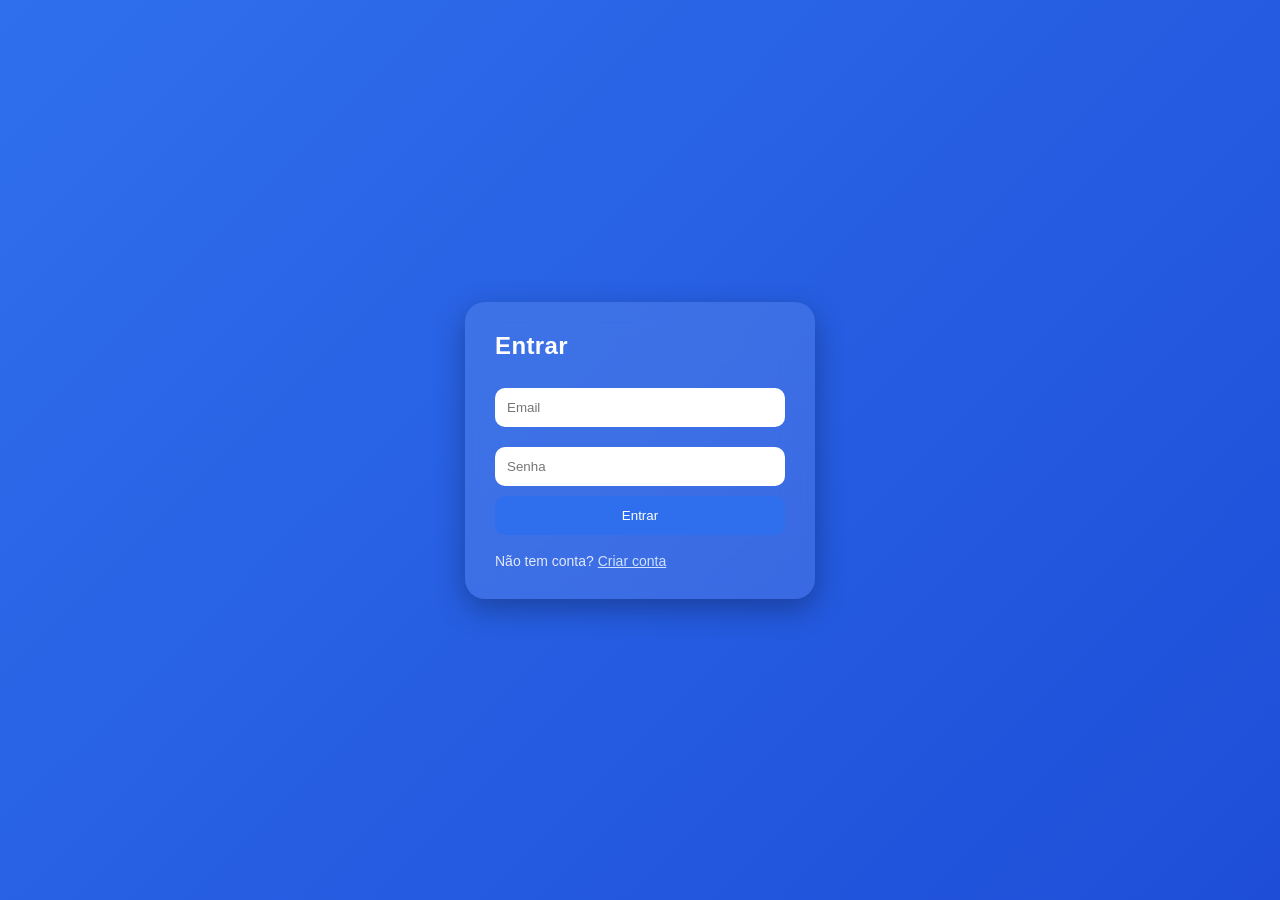
<file: visao_fixa/interface/index.html>
<!DOCTYPE html>
<html lang="pt-br">
<head>
  <meta charset="UTF-8">
  <meta name="viewport" content="width=device-width, initial-scale=1.0">
  <title>Visão Fixa</title>
  <link rel="stylesheet" href="style.css">
</head>
<body>

<div class="welcome-overlay" id="welcome-overlay">
  <div class="welcome-card">
    <div class="welcome-icon">✓</div>
    <h2>Bem-vindo, <span id="welcome-name"></span>!</h2>
    <p>Seu painel está pronto.</p>
  </div>
</div>

<header class="topo">
  <h1>
    <img src="https://img.icons8.com/ios-filled/50/2F6FED/bank-card-back-side.png">
    Visão Fixa
  </h1>
  <p>Organize seus gastos pessoais de forma simples e visual</p>
</header>

<div class="profile-container">
  <button type="button" class="profile-button" id="profile-button" aria-label="Abrir opções do perfil">
    <span class="profile-dot" id="profile-dot">U</span>
    <div class="profile-info">
      <div class="profile-name" id="profile-user-name">Usuário</div>
      <div class="profile-email" id="profile-user-email">email@exemplo.com</div>
    </div>
  </button>
  <div class="profile-menu" id="profile-menu">
    <button type="button" class="profile-menu-item" id="theme-toggle">
      <span class="theme-label">Dark Mode</span>
      <span class="menu-icon" id="theme-icon">🌙</span>
    </button>
    <button type="button" class="profile-menu-item logout-item" id="logout-button">
      <span>Sair</span>
      <span class="menu-icon">🚪</span>
    </button>
  </div>
</div>

<!-- TOTAL -->
<section class="card-total">
  <div>
    <span>Total de Gastos</span>
    <h2 id="total-geral">R$ 0.00</h2>
  </div>

  <img class="icone-dolar"
  src="https://img.icons8.com/ios-filled/50/BFBFBF/us-dollar-circled--v2.png">
</section>

<!-- FORM -->
<section class="formulario">
  <h2>Adicionar Novo Gasto</h2>

  <div class="linha">
    <input type="text" id="nome" placeholder="Ex: Netflix">
    <input type="number" id="valor" placeholder="0.00">
  </div>

  <select id="categoria">
    <option>Assinaturas</option>
    <option>Compras Online</option>
    <option>Boletos</option>
  </select>

  <button onclick="adicionarGasto()">+ Adicionar Gasto</button>
</section>

<!-- CATEGORIAS -->
<section class="categorias">

  <div class="card-cat">
    <h3>📺 Assinaturas</h3>
    <span>Total</span>
    <h2 id="assinaturas-total">R$ 0.00</h2>
    <p id="assinaturas-msg">Nenhum gasto ainda</p>
  </div>

  <div class="card-cat">
    <h3>🛒 Compras Online</h3>
    <span>Total</span>
    <h2 id="compras-total">R$ 0.00</h2>
    <p id="compras-msg">Nenhum gasto ainda</p>
  </div>

  <div class="card-cat">
    <h3>📄 Boletos</h3>
    <span>Total</span>
    <h2 id="boletos-total">R$ 0.00</h2>
    <p id="boletos-msg">Nenhum gasto ainda</p>
  </div>

</section>


<script src="script.js"></script>
</body>
</html>
</file>
<file: visao_fixa/interface/style.css>
:root {
  --body-bg: #d9d9d9;
  --text-color: #1e1e1e;
  --secondary-text: #555555;
  --card-bg: #e5e5e5;
  --card-border: #c9d3f5;
  --button-bg: #2F6FED;
  --button-hover: #1e4ed8;
  --input-bg: #ffffff;
  --input-border: #cccccc;
  --profile-bg: #ffffff;
  --profile-text: #1e1e1e;
  --profile-muted: #5c6b89;
  --overlay-bg: rgba(0, 0, 0, 0.55);
}

body {
  font-family: Arial, sans-serif;
  background: var(--body-bg);
  color: var(--text-color);
  margin: 0;
  padding: 20px;
}

body.dark-mode {
  --body-bg: #0d1328;
  --text-color: #edf2ff;
  --secondary-text: #cbd5e1;
  --card-bg: #111f3d;
  --card-border: #2f4c8d;
  --button-bg: #4b79ff;
  --button-hover: #3d67db;
  --input-bg: #0f1b36;
  --input-border: #2a3a57;
  --profile-bg: #112242;
  --profile-text: #edf2ff;
  --profile-muted: #94a3b8;
  --overlay-bg: rgba(0, 0, 0, 0.65);
}

.welcome-overlay {
  position: fixed;
  inset: 0;
  background: var(--overlay-bg);
  display: flex;
  justify-content: center;
  align-items: center;
  visibility: hidden;
  opacity: 0;
  pointer-events: none;
  transition: opacity 0.25s ease, visibility 0.25s ease;
  z-index: 100;
}

.welcome-overlay.active {
  visibility: visible;
  opacity: 1;
  pointer-events: auto;
}

.welcome-overlay.fade-out {
  opacity: 0;
}

.welcome-card {
  background: rgba(255, 255, 255, 0.95);
  color: #1e1e1e;
  padding: 28px 24px;
  border-radius: 22px;
  text-align: center;
  width: min(92%, 380px);
  box-shadow: 0 24px 60px rgba(0, 0, 0, 0.25);
  transform: translateY(20px) scale(0.96);
  opacity: 0;
  animation: welcome-card-appear 0.45s ease forwards;
}

.welcome-icon {
  display: inline-flex;
  justify-content: center;
  align-items: center;
  width: 70px;
  height: 70px;
  margin: 0 auto 18px;
  border-radius: 50%;
  background: #e8faf2;
  color: #2fa86b;
  font-size: 36px;
  box-shadow: inset 0 0 0 rgba(47, 168, 107, 0.25);
  animation: check-pop 0.5s ease forwards;
}

.welcome-card h2 {
  margin: 0 0 8px;
  font-size: 24px;
}

.welcome-card p {
  margin: 0;
  color: #4f4f4f;
}

.welcome-card.fade-out {
  animation: welcome-card-disappear 0.25s ease forwards;
}

@keyframes check-pop {
  0% {
    transform: scale(0.6);
    opacity: 0;
  }
  60% {
    transform: scale(1.05);
    opacity: 1;
  }
  100% {
    transform: scale(1);
  }
}

@keyframes welcome-card-appear {
  from {
    opacity: 0;
    transform: translateY(30px) scale(0.94);
  }
  to {
    opacity: 1;
    transform: translateY(0) scale(1);
  }
}

@keyframes welcome-card-disappear {
  from {
    opacity: 1;
    transform: translateY(0) scale(1);
  }
  to {
    opacity: 0;
    transform: translateY(-20px) scale(0.98);
  }
}

/* TOPO */
.topo {
  text-align: center;
}

.topo h1 {
  display: flex;
  align-items: center;
  justify-content: center;
  gap: 10px;
  font-size: 32px;
}

.topo img {
  width: 30px;
}

.profile-container {
  position: absolute;
  right: 20px;
  top: 20px;
  z-index: 10001;
  display: flex;
  flex-direction: column;
  align-items: flex-end;
  gap: 8px;
}

.profile-button {
  min-width: 220px;
  border-radius: 16px;
  border: none;
  background: var(--profile-bg);
  cursor: pointer;
  box-shadow: 0 10px 25px rgba(0, 0, 0, 0.15);
  display: inline-flex;
  justify-content: flex-start;
  align-items: center;
  gap: 12px;
  padding: 10px 14px;
  transition: transform 0.2s ease, box-shadow 0.2s ease;
}

.profile-button:hover {
  transform: translateY(-2px);
  box-shadow: 0 14px 28px rgba(0, 0, 0, 0.2);
}

.profile-dot {
  width: 36px;
  height: 36px;
  border-radius: 50%;
  background: linear-gradient(135deg, #667eea 0%, #764ba2 100%);
  color: white;
  display: inline-flex;
  justify-content: center;
  align-items: center;
  font-weight: 700;
  font-size: 16px;
}

.profile-info {
  display: flex;
  flex-direction: column;
  align-items: flex-start;
  overflow: hidden;
}

.profile-name {
  font-size: 14px;
  font-weight: 700;
  color: var(--profile-text);
  white-space: nowrap;
  text-overflow: ellipsis;
  overflow: hidden;
  max-width: 150px;
}

.profile-email {
  font-size: 12px;
  color: var(--profile-muted);
  white-space: nowrap;
  text-overflow: ellipsis;
  overflow: hidden;
  max-width: 150px;
}

.profile-menu {
  position: absolute;
  right: 0;
  top: calc(100% + 8px);
  background: var(--profile-bg);
  border-radius: 16px;
  border: 1px solid rgba(255, 255, 255, 0.12);
  box-shadow: 0 16px 45px rgba(0, 0, 0, 0.18);
  overflow: hidden;
  display: none;
  flex-direction: column;
  min-width: 180px;
  z-index: 10002;
}

.profile-menu.active {
  display: flex;
}

.profile-menu-item {
  width: 100%;
  padding: 12px 14px;
  background: transparent;
  border: none;
  display: flex;
  justify-content: space-between;
  align-items: center;
  color: var(--profile-text);
  font-size: 14px;
  cursor: pointer;
  transition: background 0.2s ease;
}

.profile-menu-item:hover {
  background: rgba(255, 255, 255, 0.08);
}

.menu-icon {
  font-size: 16px;
}

.logout-item:hover {
  background: rgba(255, 107, 107, 0.15);
}

.card-total {
  position: relative;
  background: linear-gradient(90deg, #2F6FED, #1e4ed8);
  color: white;
  padding: 25px;
  border-radius: 15px;
  margin: 20px 0;
  overflow: hidden;
}


.card-total span {
  font-size: 14px;
  opacity: 0.8;
}

.card-total h2 {
  margin: 5px 0 0;
  font-size: 28px;
}

.icone-dolar {
  position: absolute;
  right: 20px;
  top: 50%;
  transform: translateY(-50%);
  
  width: 60px;
  opacity: 0.2; /* deixa igual ao print */
}

.formulario {
  background: var(--card-bg);
  padding: 20px;
  border-radius: 15px;
}

.linha {
  display: flex;
  gap: 10px;
  margin-bottom: 10px;
}

input, select {
  flex: 1;
  padding: 10px;
  border-radius: 8px;
  border: 1px solid var(--input-border);
  background: var(--input-bg);
  color: var(--text-color);
}

button {
  width: 100%;
  padding: 12px;
  background: var(--button-bg);
  color: white;
  border: none;
  border-radius: 10px;
  font-size: 16px;
  cursor: pointer;
}

button:hover {
  background: var(--button-hover);
}

.categorias {
  display: flex;
  gap: 20px;
  margin-top: 20px;
}

.card-cat {
  flex: 1;
  background: var(--card-bg);
  padding: 20px;
  border-radius: 15px;
  border: 1px solid var(--card-border);
  transition: 0.3s;
}

.card-cat h3 {
  margin-bottom: 10px;
  font-size: 16px;
}

.card-cat span {
  font-size: 13px;
  color: var(--secondary-text);
}

.card-cat h2 {
  margin: 5px 0;
  color: #2F6FED;
}

.card-cat p {
  font-size: 13px;
  color: var(--secondary-text);
}

.card-cat:hover {
  transform: translateY(-5px);
  box-shadow: 0 5px 15px rgba(0,0,0,0.1);
}

/* RESPONSIVO - TABLET */
@media (max-width: 768px) {
  body {
    padding: 15px;
  }

  .topo h1 {
    font-size: 24px;
    gap: 8px;
  }

  .topo img {
    width: 25px;
  }

  .card-total {
    padding: 20px;
    margin: 15px 0;
  }

  .card-total h2 {
    font-size: 24px;
  }

  .icone-dolar {
    width: 50px;
    right: 15px;
  }

  .formulario {
    padding: 15px;
  }

  .linha {
    flex-direction: column;
    gap: 8px;
  }

  input, select {
    padding: 10px;
  }

  .categorias {
    flex-direction: column;
    gap: 15px;
  }

  .card-cat {
    padding: 15px;
  }

  .card-cat h3 {
    font-size: 15px;
  }

  select {
    margin-bottom: 10px;
  }
}

/* RESPONSIVO - MOBILE */
@media (max-width: 480px) {
  body {
    padding: 10px;
  }

  .topo h1 {
    font-size: 20px;
    gap: 6px;
  }

  .topo p {
    font-size: 14px;
    color: var(--secondary-text);
  }

  .topo img {
    width: 20px;
  }

  .card-total {
    padding: 15px;
    margin: 10px 0;
  }

  .card-total h2 {
    font-size: 20px;
  }

  .card-total span {
    font-size: 12px;
  }

  .icone-dolar {
    width: 40px;
    right: 10px;
  }

  .formulario {
    padding: 12px;
  }

  .profile-container {
    right: 10px;
    top: 10px;
  }

  .profile-button {
    min-width: unset;
    max-width: 160px;
    padding: 8px 10px;
    gap: 10px;
  }

  .profile-dot {
    width: 32px;
    height: 32px;
    font-size: 14px;
  }

  .profile-info {
    display: none;
  }

  .formulario h2 {
    font-size: 18px;
  }

  .linha {
    flex-direction: column;
    gap: 8px;
    margin-bottom: 10px;
  }

  input, select, button {
    padding: 10px;
    font-size: 14px;
  }

  .categorias {
    flex-direction: column;
    gap: 10px;
    margin-top: 15px;
  }

  .card-cat {
    padding: 12px;
  }

  .card-cat h3 {
    font-size: 14px;
    margin-bottom: 8px;
  }

  .card-cat span {
    font-size: 12px;
  }

  .card-cat h2 {
    font-size: 18px;
  }

  .card-cat p {
    font-size: 12px;
  }
}

/* LISTA DE GASTOS */
.lista-gastos {
  margin-top: 15px;
  display: flex;
  flex-direction: column;
  gap: 10px;
}

.item-gasto {
  display: flex;
  justify-content: space-between;
  align-items: center;
  background: white;
  padding: 12px;
  border-radius: 8px;
  border-left: 4px solid #2F6FED;
  font-size: 14px;
}

.info-gasto {
  flex: 1;
}

.info-gasto .desc {
  margin: 0;
  font-weight: 600;
  color: #333;
}

.info-gasto .data {
  margin: 3px 0 0;
  color: #999;
  font-size: 12px;
}

.valor-gasto {
  display: flex;
  align-items: center;
  gap: 10px;
  margin-left: 10px;
}

.valor-gasto span {
  font-weight: bold;
  color: #2F6FED;
  min-width: 70px;
  text-align: right;
}

.btn-deletar {
  padding: 4px 8px;
  background: #ff4444;
  color: white;
  border: none;
  border-radius: 4px;
  cursor: pointer;
  font-size: 14px;
  transition: 0.2s;
}

.btn-deletar:hover {
  background: #cc0000;
  transform: scale(1.1);
}

/* RESPONSIVO - LISTAS */
@media (max-width: 480px) {
  .item-gasto {
    flex-direction: column;
    align-items: flex-start;
    border-left: 3px solid #2F6FED;
  }

  .valor-gasto {
    width: 100%;
    justify-content: space-between;
    margin-left: 0;
    margin-top: 8px;
  }

  .valor-gasto span {
    min-width: auto;
    text-align: left;
  }

  .btn-deletar {
    padding: 5px 10px;
  }
}
</file>
<file: visao_fixa/login/login.css>
html, body {
  margin: 0;
  padding: 0;
  min-height: 100%;
}

*, *::before, *::after {
  box-sizing: border-box;
}

.login-body {
  display: flex;
  justify-content: center;
  align-items: center;
  min-height: 100vh;
  padding: 20px;

  background: linear-gradient(135deg, #2F6FED, #1e4ed8);
  font-family: Arial, sans-serif;
}

/* CAIXA */
.login-box {
  background: rgba(255,255,255,0.1);
  backdrop-filter: blur(15px);

  padding: 30px;
  border-radius: 20px;
  width: 100%;
  max-width: 350px;
  color: white;

  box-shadow: 0 10px 30px rgba(0,0,0,0.3);
}

.login-box h2 {
  margin-top: 0;
  margin-bottom: 18px;
  font-size: 24px;
  letter-spacing: 0.4px;
}

.login-box p {
  margin: 18px 0 0;
  font-size: 14px;
  color: rgba(255, 255, 255, 0.85);
}

.login-box p span {
  color: #cfe2ff;
  text-decoration: underline;
}

/* INPUT */
.login-box input {
  width: 100%;
  padding: 12px;
  margin: 10px 0;
  border-radius: 10px;
  border: none;
  outline: none;
}

/* BOTÃO */
.login-box button {
  width: 100%;
  padding: 12px;
  background: #2F6FED;
  color: white;
  border: none;
  border-radius: 10px;
  cursor: pointer;
}

.login-box button:hover {
  background: #1e4ed8;
}

/* LINKS */
.login-box span {
  color: #a5c8ff;
  cursor: pointer;
}

@media (max-width: 480px) {
  .login-body {
    padding: 12px;
  }

  .login-box {
    padding: 22px;
    border-radius: 16px;
    max-width: 100%;
  }

  .login-box h2 {
    font-size: 22px;
  }

  .login-box input,
  .login-box button {
    padding: 14px;
    font-size: 15px;
  }

  .login-box p {
    font-size: 13px;
  }
}
</file>
